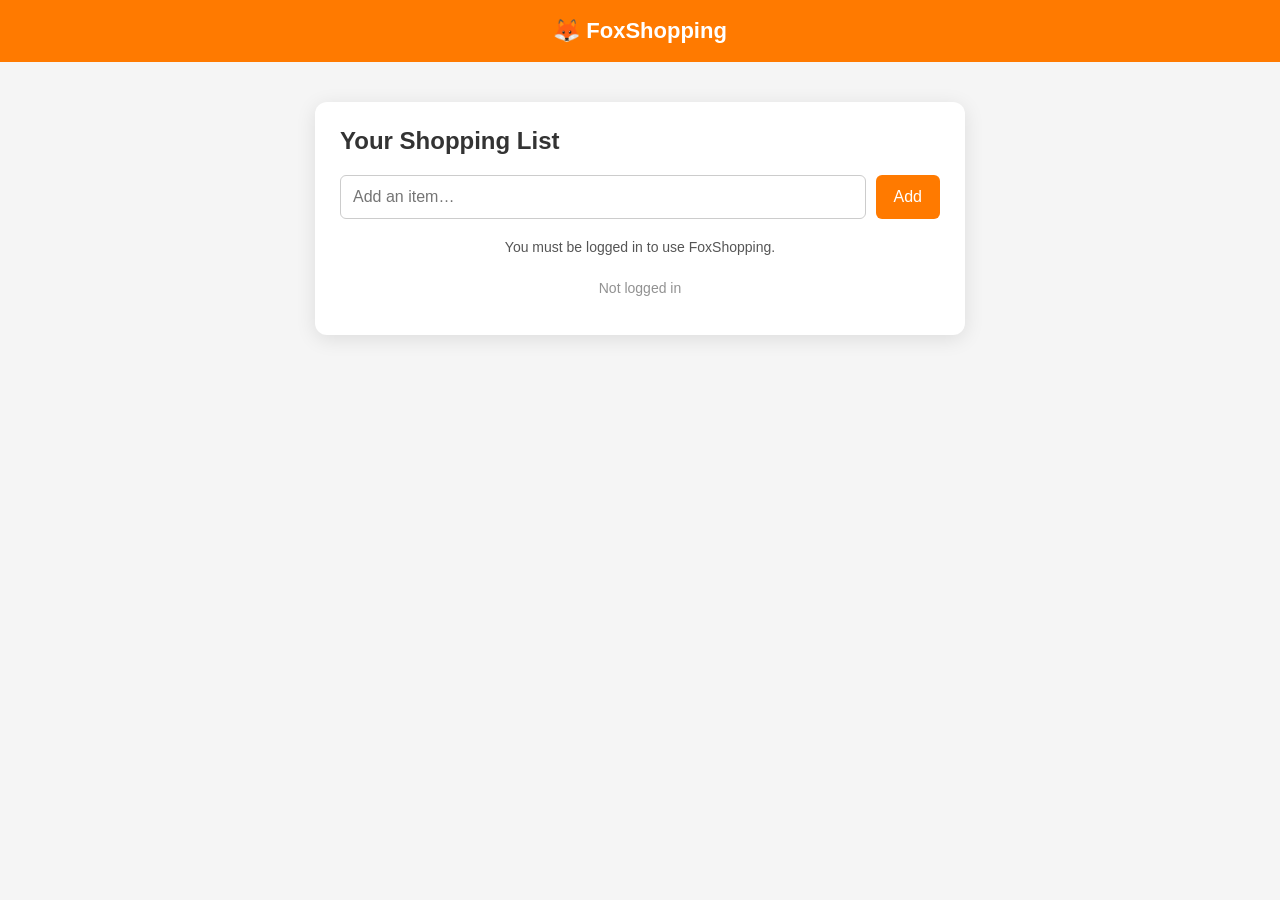
<file: FoxShoping/index.html>
<!DOCTYPE html>
<html lang="en">
<head>
  <meta charset="UTF-8">
  <title>FoxShopping – Your Cloud Synced Shopping List</title>
  <link rel="icon" href="https://foxurl2.github.io/logo.png">

  <style>
    body {
      margin: 0;
      font-family: Arial, sans-serif;
      background: #f5f5f5;
    }

    header {
      background: #ff7a00;
      padding: 18px;
      color: white;
      font-size: 22px;
      font-weight: bold;
      text-align: center;
    }

    .container {
      max-width: 600px;
      margin: 40px auto;
      background: white;
      padding: 25px;
      border-radius: 12px;
      box-shadow: 0 4px 20px rgba(0,0,0,0.1);
    }

    h2 {
      margin-top: 0;
      color: #333;
    }

    .input-row {
      display: flex;
      gap: 10px;
      margin-bottom: 20px;
    }

    input {
      flex: 1;
      padding: 12px;
      border: 1px solid #ccc;
      border-radius: 6px;
      font-size: 16px;
    }

    button {
      padding: 12px 18px;
      background: #ff7a00;
      color: white;
      border: none;
      border-radius: 6px;
      cursor: pointer;
      font-size: 16px;
    }

    button:hover {
      background: #e86d00;
    }

    ul {
      list-style: none;
      padding: 0;
    }

    li {
      background: #fafafa;
      padding: 12px;
      border-radius: 6px;
      margin-bottom: 10px;
      display: flex;
      justify-content: space-between;
      align-items: center;
      border: 1px solid #eee;
      animation: fadeIn 0.3s ease;
    }

    .remove {
      background: #d9534f;
      padding: 6px 10px;
      border-radius: 6px;
      cursor: pointer;
      color: white;
      font-size: 14px;
    }

    .remove:hover {
      background: #c9302c;
    }

    @keyframes fadeIn {
      from { opacity: 0; transform: translateY(5px); }
      to { opacity: 1; transform: translateY(0); }
    }

    #status {
      margin-top: 15px;
      color: #555;
      font-size: 14px;
      text-align: center;
    }

    .account-info {
      margin-top: 25px;
      font-size: 14px;
      color: #777;
      text-align: center;
      opacity: 0.8;
    }
  </style>
</head>

<body>

<header>🦊 FoxShopping</header>

<div class="container">
  <h2>Your Shopping List</h2>

  <div class="input-row">
    <input id="itemInput" type="text" placeholder="Add an item…">
    <button onclick="addItem()">Add</button>
  </div>

  <ul id="list"></ul>

  <p id="status"></p>
  <p id="accountInfo" class="account-info"></p>
</div>

<script>
  let shoppingList = [];
  let userEmail = localStorage.getItem("foxurl_email");
  let apiData = null;

  async function loadAPI() {
    apiData = await fetch("../api.json").then(r => r.json());
  }

  async function loadShoppingList() {
    if (!userEmail) {
      document.getElementById("status").textContent = "You must be logged in to use FoxShopping.";
      return;
    }

    const endpoint = apiData.google.endpoint;

    const res = await fetch(endpoint, {
      method: "POST",
      body: JSON.stringify({
        action: "read",
        email: userEmail
      })
    });

    const data = await res.json();

    if (data.status === "OK") {
      try {
        shoppingList = JSON.parse(data.list || "[]");
      } catch {
        shoppingList = [];
      }
    }

    renderList();
  }

  function renderList() {
    const ul = document.getElementById("list");
    ul.innerHTML = "";

    shoppingList.forEach((item, index) => {
      const li = document.createElement("li");
      li.innerHTML = `
        ${item}
        <span class="remove" onclick="removeItem(${index})">Remove</span>
      `;
      ul.appendChild(li);
    });
  }

  async function saveToCloud() {
    document.getElementById("status").textContent = "Saving to FoxCloud…";

    const endpoint = apiData.google.endpoint;

    await fetch(endpoint, {
      method: "POST",
      body: JSON.stringify({
        action: "write",
        email: userEmail,
        value: JSON.stringify(shoppingList)
      })
    });

    document.getElementById("status").textContent = "Saved!";
    setTimeout(() => {
      document.getElementById("status").textContent = "";
    }, 1500);
  }

  function addItem() {
    const input = document.getElementById("itemInput");
    const value = input.value.trim();
    if (!value) return;

    shoppingList.push(value);
    input.value = "";
    renderList();
    saveToCloud();
  }

  function removeItem(index) {
    shoppingList.splice(index, 1);
    renderList();
    saveToCloud();
  }

  function updateAccountInfo() {
    const info = document.getElementById("accountInfo");

    if (userEmail) {
      info.textContent = "Logged in as: " + userEmail;
    } else {
      info.textContent = "Not logged in";
    }
  }

  // INIT
  (async () => {
    await loadAPI();
    await loadShoppingList();
    updateAccountInfo();
  })();
</script>

</body>
</html>
</file>
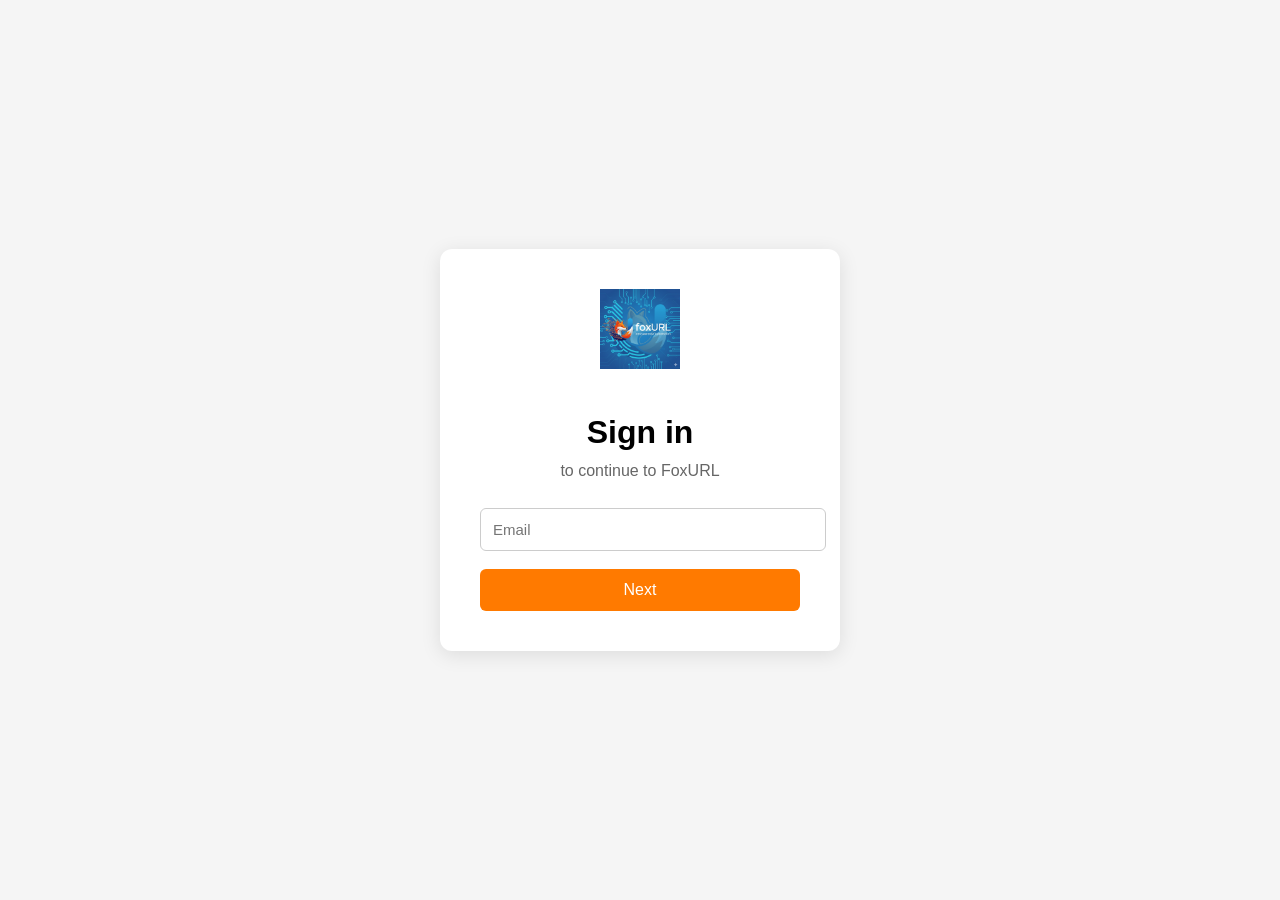
<file: login/index.html>
<!DOCTYPE html>
<html lang="en">
<head>
  <meta charset="UTF-8">
  <title>FoxURL Login</title>
  <link rel="icon" href="https://foxurl2.github.io/logo.png">
  <link rel="stylesheet" href="login.css">
  <script src="../main.js" defer></script>
  <script src="login.js" defer></script>
</head>

<body>

  <div class="login-box">

    <img src="https://foxurl2.github.io/logo.png" class="logo">

    <h1>Sign in</h1>
    <p class="subtitle">to continue to FoxURL</p>

    <!-- STEP 1: EMAIL -->
    <div id="emailStep">
      <input id="email" type="email" placeholder="Email" autocomplete="username">
      <button id="nextBtn">Next</button>
    </div>

    <!-- STEP 2: PASSWORD -->
    <div id="passwordStep" class="hidden">
      <p id="emailDisplay" class="email-display"></p>
      <input id="password" type="password" placeholder="Password" autocomplete="current-password">
      <button id="loginBtn">Login</button>
    </div>

    <p id="connecting" class="connecting hidden">Connecting to FoxURL…</p>
    <p id="error" class="error hidden"></p>

  </div>

</body>
</html>
</file>
<file: login/login.css>
body {
  margin: 0;
  font-family: Arial, sans-serif;
  background: #f5f5f5;
  display: flex;
  justify-content: center;
  align-items: center;
  height: 100vh;
}

.login-box {
  background: white;
  padding: 40px;
  border-radius: 12px;
  box-shadow: 0 4px 20px rgba(0,0,0,0.1);
  width: 320px;
  text-align: center;
  animation: fadeIn 0.4s ease;
}

@keyframes fadeIn {
  from { opacity: 0; transform: scale(0.97); }
  to { opacity: 1; transform: scale(1); }
}

.logo {
  width: 80px;
  margin-bottom: 20px;
}

.subtitle {
  margin-top: -10px;
  margin-bottom: 20px;
  color: #666;
}

input {
  width: 100%;
  padding: 12px;
  margin: 8px 0;
  border: 1px solid #ccc;
  border-radius: 6px;
  font-size: 15px;
  transition: 0.2s;
}

input:focus {
  border-color: #ff7a00;
  box-shadow: 0 0 4px rgba(255,122,0,0.4);
}

button {
  width: 100%;
  padding: 12px;
  background: #ff7a00;
  color: white;
  border: none;
  border-radius: 6px;
  font-size: 16px;
  cursor: pointer;
  margin-top: 10px;
  transition: 0.2s;
}

button:hover {
  background: #e86d00;
}

.error {
  color: red;
  margin-top: 12px;
}

.connecting {
  margin-top: 15px;
  font-size: 15px;
  color: #555;
  opacity: 0;
  animation: fadeIn 0.4s forwards;
}

.hidden {
  display: none;
}

.email-display {
  font-size: 14px;
  color: #444;
  margin-bottom: 10px;
}
</file>
